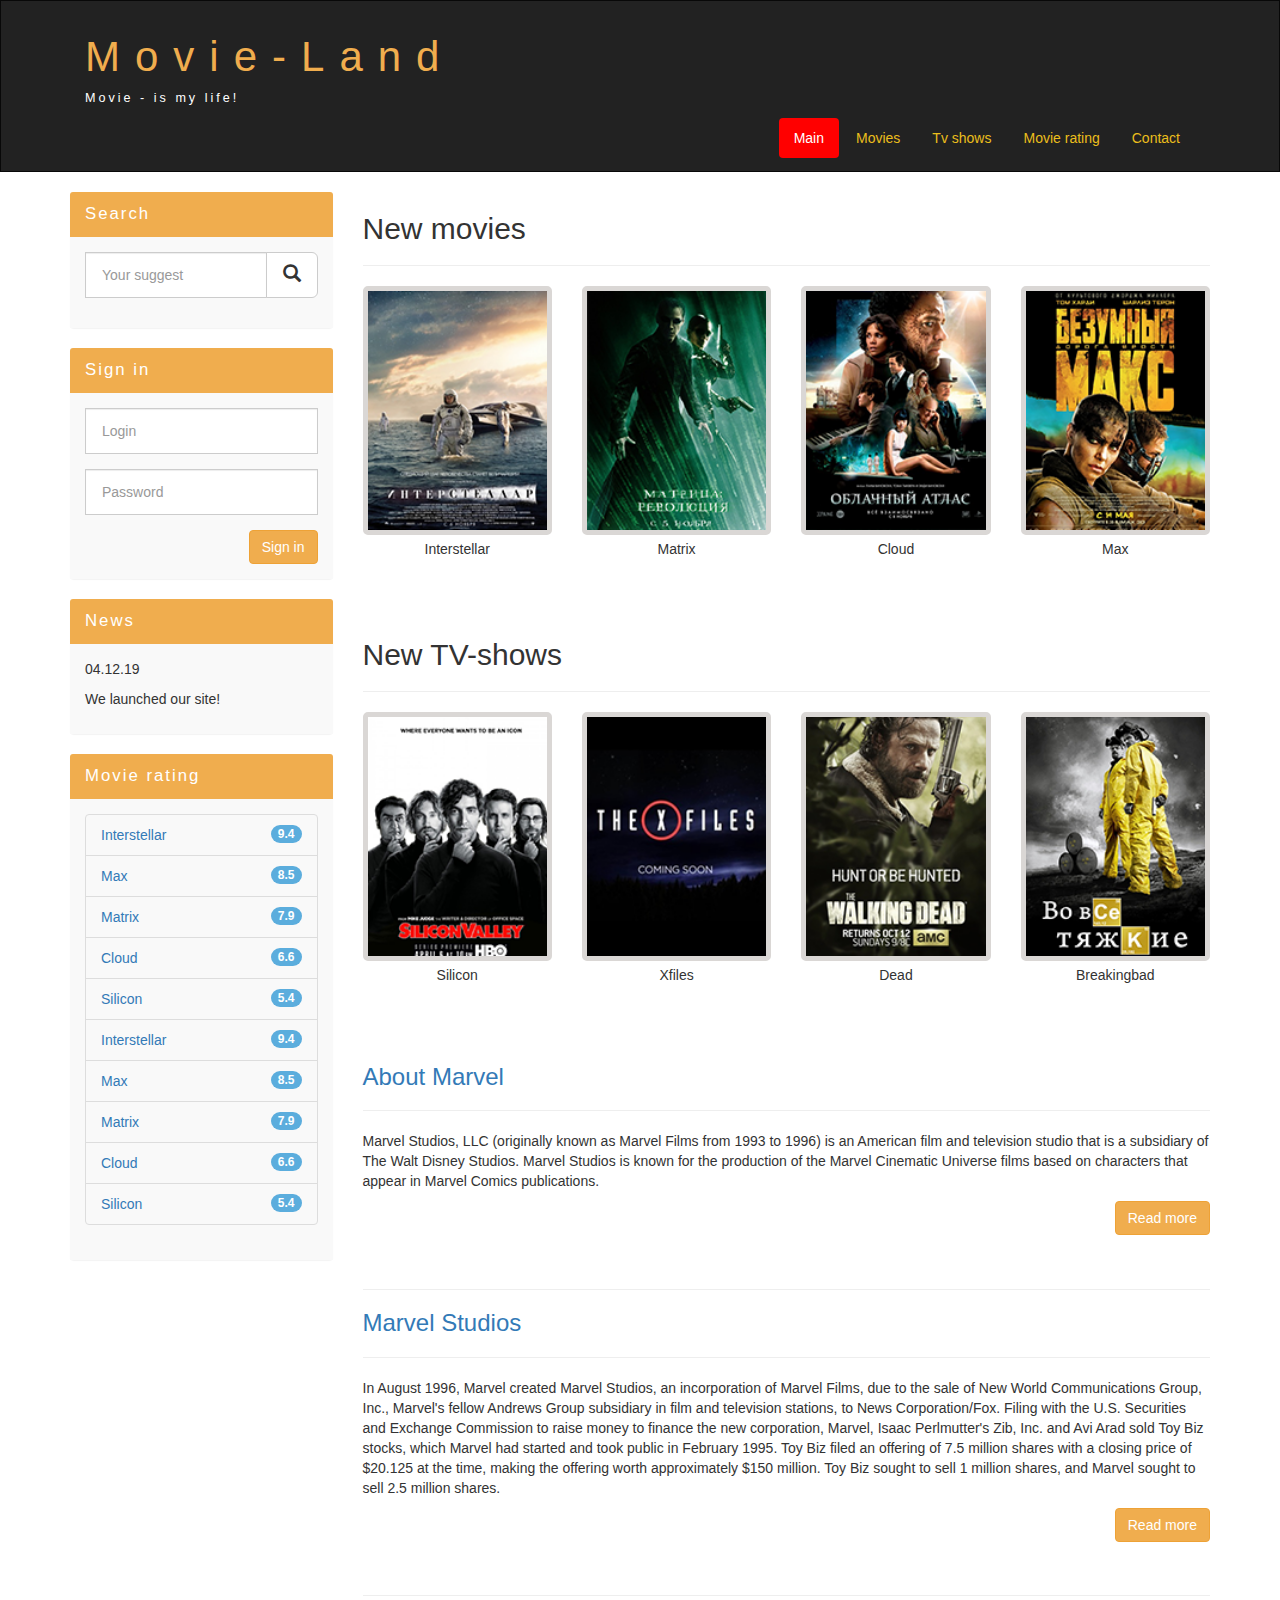
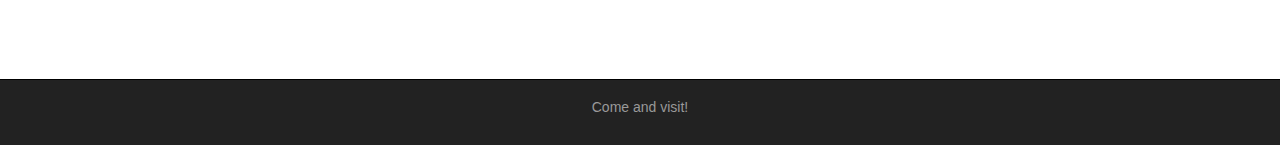
<file: index.html>
<!DOCTYPE html>
<html lang="en">
  <head>
    <meta charset="utf-8">
    <meta http-equiv="X-UA-Compatible" content="IE=edge">
    <meta name="viewport" content="width=device-width, initial-scale=1">
    <!-- The above 3 meta tags *must* come first in the head; any other head content must come *after* these tags -->
    <title>Movie-Land</title>

    <!-- Bootstrap -->
    <link href="assets/css/bootstrap.min.css" rel="stylesheet">
    <!--moni css-->
    <link rel="stylesheet" href="assets/css/monicss.css">

    <!-- HTML5 shim and Respond.js for IE8 support of HTML5 elements and media queries -->
    <!-- WARNING: Respond.js doesn't work if you view the page via file:// -->
    <!--[if lt IE 9]>
      <script src="https://oss.maxcdn.com/html5shiv/3.7.3/html5shiv.min.js"></script>
      <script src="https://oss.maxcdn.com/respond/1.4.2/respond.min.js"></script>
    <![endif]-->
  </head>
  <body>
    
  <div class="container-fluid">
    <div class="row">
      <nav role="navigation" class="navbar navbar-inverse">
        <div class="container">
          <div class="navbar-header header">
            <div class="container">
              
              <div class="row">
                
                <div class="col-lg-12">
                  <h1><a href="#">Movie-Land</a></h1>
                  <p>Movie - is my life!</p>
                </div>
              </div>
            </div>
            <button type="button"  data-target="#navbarCollapse" data-toggle="collapse" class="navbar-toggle">
              <span class="sr-only">Toogler navigation</span>
              <span class="icon-bar"></span>
              <span class="icon-bar"></span>
              <span class="icon-bar"></span>

            </button>
          </div>

          <div id="navbarCollapse" class="collapse navbar-collapse navbar-right">
            <ul class="nav nav-pills ">
              <li class="active"><a href="#">Main</a></li>
              <li><a href="films.html">Movies</a></li>
              <li><a href="#">Tv shows</a></li>
              <li><a href="rating.html">Movie rating</a></li>
              <li><a href="contact.html">Contact</a></li>
            </ul>
          </div>
            
        </div>

      </nav>

    </div>
  </div>
  <div class="wrapper">

    <div class="container">

      <div class="row">

        <div class="col-lg-9 col-lg-push-3">
           <form role="search" class="visible-xs">

            <div class="form-group">
              <div class="input-group">
                <input type="search" class="form-control input-lg" placeholder="Your suggest">
                <div class="input-group-btn">
                <button class="btn btn-default btn-lg" type="submit"><i class="glyphicon glyphicon-search"></i></button>
                </div>
              </div>
              
            </div>
          </form>

          <h2>New movies</h2>
          <hr>
          <div class="row">

            <div class="films_block col-lg-3 col-md-3 col-sm-3 col-xs-6">
              <img src="assets/img/inter.png" alt="Interstellar">
              <div class="film_label">Interstellar</div>
            </div>

            <div class="films_block col-lg-3 col-md-3 col-sm-3 col-xs-6">
              <img src="assets/img/matrix.png" alt="Matrix">
              <div class="film_label">Matrix</div>
            </div>

            <div class="films_block col-lg-3 col-md-3 col-sm-3 col-xs-6">
              <img src="assets/img/cloud.png" alt="Cloud">
              <div class="film_label">Cloud</div>
            </div>

            <div class="films_block col-lg-3 col-md-3 col-sm-3 col-xs-6">
              <img src="assets/img/max.png" alt="Max">
              <div class="film_label">Max</div>
            </div>
              

          </div>
          <div class="margin-8"></div>
          <h2>New TV-shows</h2>
          <hr>
          <div class="row">

            <div class="films_block col-lg-3 col-md-3 col-sm-3 col-xs-6">
              <img src="assets/img/silicon.png" alt="Silicon">
              <div class="film_label">Silicon</div>
            </div>

            <div class="films_block col-lg-3 col-md-3 col-sm-3 col-xs-6">
              <img src="assets/img/xfiles.png" alt="Xfiles">
              <div class="film_label">Xfiles</div>
            </div>

            <div class="films_block col-lg-3 col-md-3 col-sm-3 col-xs-6">
              <img src="assets/img/dead.png" alt="Dead">
              <div class="film_label">Dead</div>
            </div>

            <div class="films_block col-lg-3 col-md-3 col-sm-3 col-xs-6">
              <img src="assets/img/breakingbad.png" alt="Breakingbad">
              <div class="film_label">Breakingbad</div>
            </div>
              

          </div>
          <div class="margin-8"></div>
          <a href="#"><h3>About Marvel</h3></a>
          <hr>
           <p>Marvel Studios, LLC (originally known as Marvel Films from 1993 to 1996) is an American film and television studio that is a subsidiary of The Walt Disney Studios. Marvel Studios is known for the production of the Marvel Cinematic Universe films based on characters that appear in Marvel Comics publications.</p>
           <a href="#" class="btn btn-warning pull-right ">Read more</a><br>
           <div class="margin-8"></div>
           <hr>

           <a href="#"><h3>Marvel Studios</h3></a>
           <hr>
            <p>In August 1996, Marvel created Marvel Studios, an incorporation of Marvel Films, due to the sale of New World Communications Group, Inc., Marvel's fellow Andrews Group subsidiary in film and television stations, to News Corporation/Fox. Filing with the U.S. Securities and Exchange Commission to raise money to finance the new corporation, Marvel, Isaac Perlmutter's Zib, Inc. and Avi Arad sold Toy Biz stocks, which Marvel had started and took public in February 1995. Toy Biz filed an offering of 7.5 million shares with a closing price of $20.125 at the time, making the offering worth approximately $150 million. Toy Biz sought to sell 1 million shares, and Marvel sought to sell 2.5 million shares.</p>
            <a href="#" class="btn btn-warning pull-right">Read more</a><br>
            <div class="margin-8"></div>
            <hr>
        </div>

        <div class="col-lg-3 col-lg-pull-9">
          <div class="panel panel-info hidden-xs">
            <div class="panel-heading"><div class="sidebar-header">Search</div></div>
              <div class="panel-body">

                <form role="search">

                  <div class="form-group">
                    <div class="input-group">
                      <input type="search" class="form-control input-lg" placeholder="Your suggest">
                      <div class="input-group-btn">
                      <button class="btn btn-default btn-lg" type="submit"><i class="glyphicon glyphicon-search"></i></button>
                      </div>
                    </div>
                    
                  </div>
                </form>

            </div>
          </div>
          <div class="panel panel-info">
            <div class="panel-heading"><div class="sidebar-header">Sign in</div></div>
              <div class="panel-body">

                <form role="form">
                  <div class="form-group">
                    <input type="text" class="form-control input-lg" placeholder="Login">
                  </div>
                  <div class="form-group">
                    <input type="text" class="form-control input-lg" placeholder="Password">
                  </div>
                  <button type="submit" class="btn btn-warning pull-right">Sign in</button>
                </form>
                
              </div>
          </div>
          <div class="panel panel-info">
            <div class="panel-heading"><div class="sidebar-header">News</div></div>
              <div class="panel-body">

                 <p>04.12.19</p>
                    <p>We launched our site!</p>
                
              </div>
          </div>
          <div class="panel panel-info">
            <div class="panel-heading"><div class="sidebar-header">Movie rating</div></div>
              <div class="panel-body">
              <ul class="list-group">
                <li class="list-group-item list-group-item-warning">
                  <span class="badge">9.4</span>
                  <a href="show1.html">Interstellar</a>
                  
                </li>
                 <li class="list-group-item list-group-item-warning">
                  <span class="badge">8.5</span>
                  <a href="#">Max</a>
                  
                </li>
                 <li class="list-group-item list-group-item-warning">
                  <span class="badge">7.9</span>
                  <a href="#">Matrix</a>
                  
                </li>
                 <li class="list-group-item list-group-item-warning">
                  <span class="badge">6.6</span>
                  <a href="#">Cloud</a>
                  
                </li>
                 <li class="list-group-item list-group-item-warning">
                  <span class="badge">5.4</span>
                  <a href="#">Silicon</a>
                  
                </li>
                 <li class="list-group-item list-group-item-warning">
                  <span class="badge">9.4</span>
                  <a href="#">Interstellar</a>
                  
                </li>
                 <li class="list-group-item list-group-item-warning">
                  <span class="badge">8.5</span>
                  <a href="#">Max</a>
                  
                </li>
                 <li class="list-group-item list-group-item-warning">
                  <span class="badge">7.9</span>
                  <a href="#">Matrix</a>
                  
                </li>
                 <li class="list-group-item list-group-item-warning">
                  <span class="badge">6.6</span>
                  <a href="#">Cloud</a>
                  
                </li>
                 <li class="list-group-item list-group-item-warning">
                  <span class="badge">5.4</span>
                  <a href="#">Silicon</a>
                  
                </li>
              </ul>
                
              </div>
          </div>
        </div>
        
      </div>

    </div>
    <div class="clear">
      
    </div>

  </div>

  <footer>
      <div class="container">
        <p class="text-center"><a href="#">Come and visit!</a>
        </p>
      </div>

    </footer>

    <!-- jQuery (necessary for Bootstrap's JavaScript plugins) -->
    <script src="https://ajax.googleapis.com/ajax/libs/jquery/1.12.4/jquery.min.js"></script>
    <!-- Include all compiled plugins (below), or include individual files as needed -->
    <script src="assets/js/bootstrap.min.js"></script>
  </body>
</html>
</file>
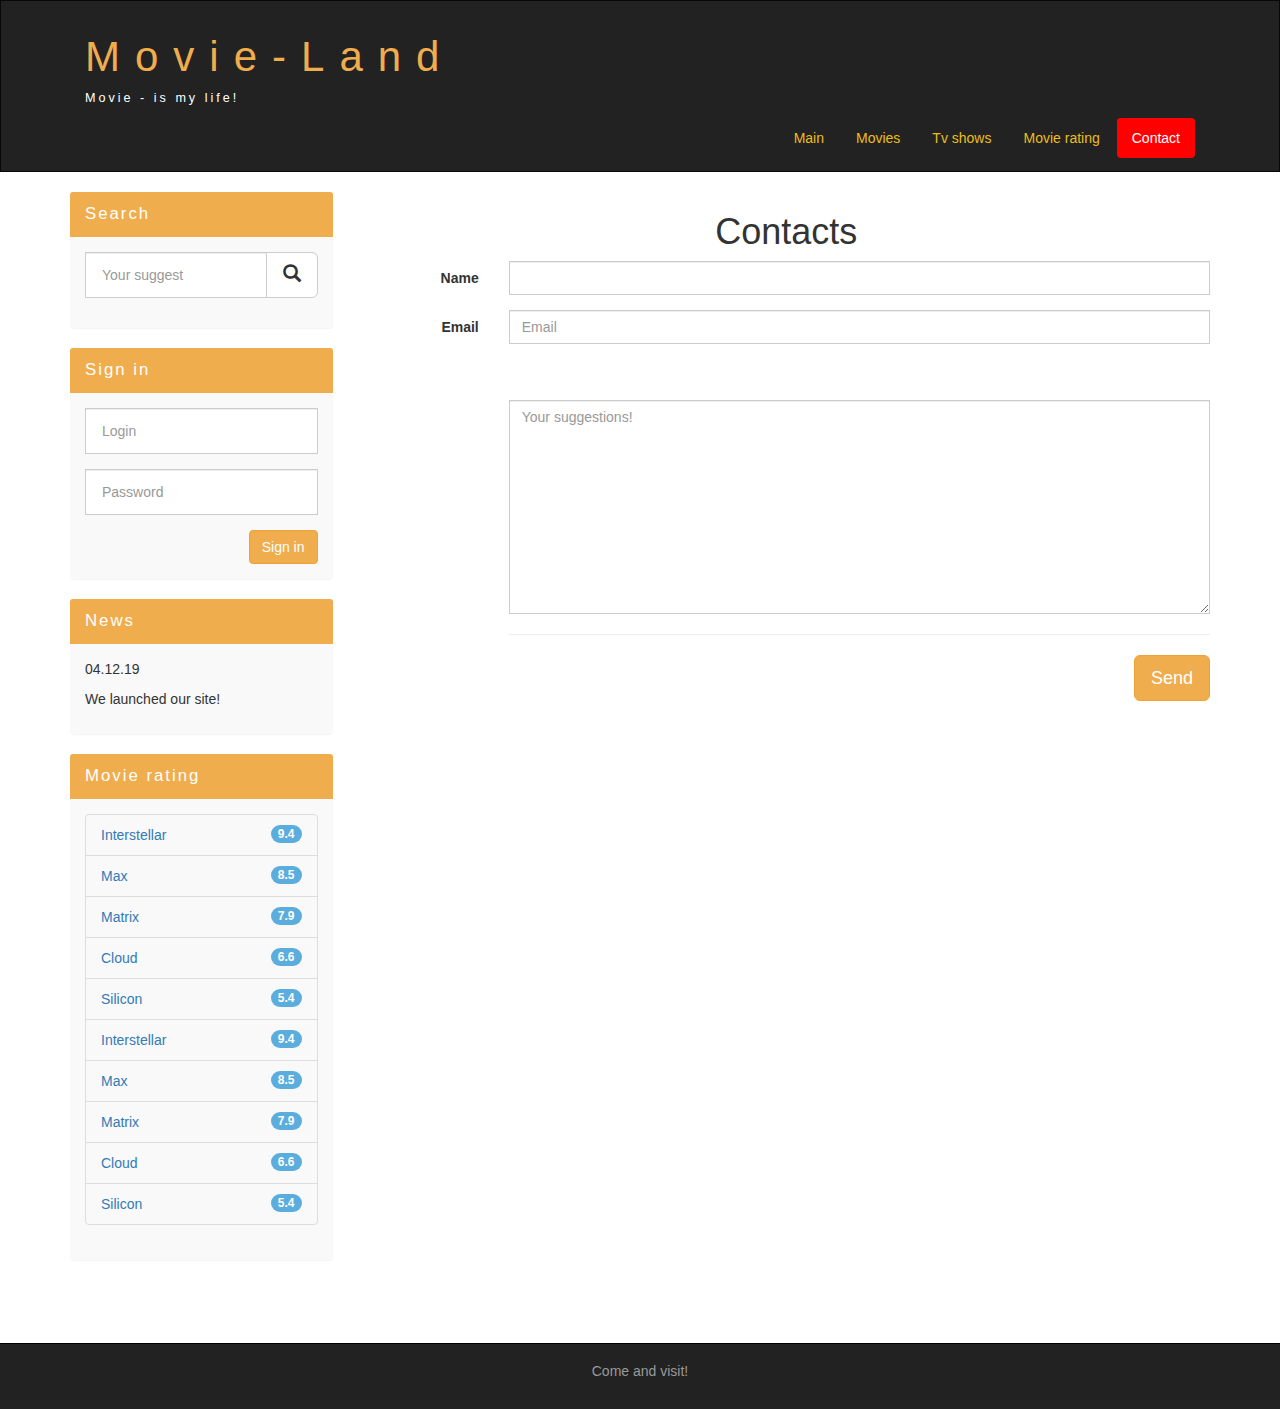
<file: contact.html>
<!DOCTYPE html>
<html lang="en">
  <head>
    <meta charset="utf-8">
    <meta http-equiv="X-UA-Compatible" content="IE=edge">
    <meta name="viewport" content="width=device-width, initial-scale=1">
    <!-- The above 3 meta tags *must* come first in the head; any other head content must come *after* these tags -->
    <title>Contacts</title>

    <!-- Bootstrap -->
    <link href="assets/css/bootstrap.min.css" rel="stylesheet">
    <!--moni css-->
    <link rel="stylesheet" href="assets/css/monicss.css">

    <!-- HTML5 shim and Respond.js for IE8 support of HTML5 elements and media queries -->
    <!-- WARNING: Respond.js doesn't work if you view the page via file:// -->
    <!--[if lt IE 9]>
      <script src="https://oss.maxcdn.com/html5shiv/3.7.3/html5shiv.min.js"></script>
      <script src="https://oss.maxcdn.com/respond/1.4.2/respond.min.js"></script>
    <![endif]-->
  </head>
  <body>
    
  <div class="container-fluid">
    <div class="row">
      <nav role="navigation" class="navbar navbar-inverse">
        <div class="container">
          <div class="navbar-header header">
            <div class="container">
              
              <div class="row">
                
                <div class="col-lg-12">
                  <h1><a href="index.html">Movie-Land</a></h1>
                  <p>Movie - is my life!</p>
                </div>
              </div>
            </div>
            <button type="button"  data-target="#navbarCollapse" data-toggle="collapse" class="navbar-toggle">
              <span class="sr-only">Toogler navigation</span>
              <span class="icon-bar"></span>
              <span class="icon-bar"></span>
              <span class="icon-bar"></span>

            </button>
          </div>

          <div id="navbarCollapse" class="collapse navbar-collapse navbar-right">
            <ul class="nav nav-pills ">
              <li><a href="index.html">Main</a></li>
              <li><a href="films.html">Movies</a></li>
              <li><a href="#">Tv shows</a></li>
              <li><a href="rating.html">Movie rating</a></li>
              <li class="active"><a href="#">Contact</a></li>
            </ul>
          </div>
            
        </div>

      </nav>

    </div>
  </div>
  <div class="wrapper">

    <div class="container">

      <div class="row">

        <div class="col-lg-9 col-lg-push-3">
          
          <form role="search" class="visible-xs">

            <div class="form-group">
              <div class="input-group">
                <input type="search" class="form-control input-lg" placeholder="Your suggest">
                <div class="input-group-btn">
                <button class="btn btn-default btn-lg" type="submit"><i class="glyphicon glyphicon-search"></i></button>
                </div>
              </div>
              
            </div>
          </form>
          <h1 class="text-center">Contacts</h1>
            <form class="form-horizontal">

               <div class="form-group">
                <label for="inputEmail3" class="col-sm-2 control-label">Name</label>
                <div class="col-sm-10">
                  <input type="text" id="inputEmail3" class="form-control col-sm-2">
                </div>
                
               </div>

             <div class="form-group">
              <label for="inputEmail3" class="col-sm-2 control-label">Email</label>
              <div class="col-sm-10">
              <input type="email" class="form-control" id="inputEmail3" placeholder="Email">
              <div class="margin-8"></div>
              <textarea placeholder="Your suggestions!" cols="30" rows="10" class="form-control"></textarea>
              <hr>
              <button class="btn btn-lg btn-warning pull-right">Send</button>
              </div>
             </div>
          </form>
          <div class="margin-8"></div>

               
               


        </div>

        <div class="col-lg-3 col-lg-pull-9">
          <div class="panel panel-info hidden-xs">
            <div class="panel-heading"><div class="sidebar-header">Search</div></div>
              <div class="panel-body">

                <form role="search">

                  <div class="form-group">
                    <div class="input-group">
                      <input type="search" class="form-control input-lg" placeholder="Your suggest">
                      <div class="input-group-btn">
                      <button class="btn btn-default btn-lg" type="submit"><i class="glyphicon glyphicon-search"></i></button>
                      </div>
                    </div>
                    
                  </div>
                </form>
                


            </div>


          </div>
          <div class="panel panel-info">
            <div class="panel-heading"><div class="sidebar-header">Sign in</div></div>
              <div class="panel-body">

                <form role="form">
                  <div class="form-group">
                    <input type="text" class="form-control input-lg" placeholder="Login">
                  </div>
                  <div class="form-group">
                    <input type="text" class="form-control input-lg" placeholder="Password">
                  </div>
                  <button type="submit" class="btn btn-warning pull-right">Sign in</button>
                </form>
                
              </div>
          </div>
          <div class="panel panel-info">
            <div class="panel-heading"><div class="sidebar-header">News</div></div>
              <div class="panel-body">

                 <p>04.12.19</p>
                    <p>We launched our site!</p>
                
              </div>
          </div>
          <div class="panel panel-info">
            <div class="panel-heading"><div class="sidebar-header">Movie rating</div></div>
              <div class="panel-body">
              <ul class="list-group">
                <li class="list-group-item list-group-item-warning">
                  <span class="badge">9.4</span>
                  <a href="show1.html">Interstellar</a>
                  
                </li>
                 <li class="list-group-item list-group-item-warning">
                  <span class="badge">8.5</span>
                  <a href="#">Max</a>
                  
                </li>
                 <li class="list-group-item list-group-item-warning">
                  <span class="badge">7.9</span>
                  <a href="#">Matrix</a>
                  
                </li>
                 <li class="list-group-item list-group-item-warning">
                  <span class="badge">6.6</span>
                  <a href="#">Cloud</a>
                  
                </li>
                 <li class="list-group-item list-group-item-warning">
                  <span class="badge">5.4</span>
                  <a href="#">Silicon</a>
                  
                </li>
                 <li class="list-group-item list-group-item-warning">
                  <span class="badge">9.4</span>
                  <a href="#">Interstellar</a>
                  
                </li>
                 <li class="list-group-item list-group-item-warning">
                  <span class="badge">8.5</span>
                  <a href="#">Max</a>
                  
                </li>
                 <li class="list-group-item list-group-item-warning">
                  <span class="badge">7.9</span>
                  <a href="#">Matrix</a>
                  
                </li>
                 <li class="list-group-item list-group-item-warning">
                  <span class="badge">6.6</span>
                  <a href="#">Cloud</a>
                  
                </li>
                 <li class="list-group-item list-group-item-warning">
                  <span class="badge">5.4</span>
                  <a href="#">Silicon</a>
                  
                </li>
              </ul>
                
              </div>
          </div>
        </div>
        
      </div>

    </div>
    <div class="clear">
      
    </div>

  </div>

  <footer>
      <div class="container">
        <p class="text-center"><a href="#">Come and visit!</a>
        </p>
      </div>

    </footer>

    <!-- jQuery (necessary for Bootstrap's JavaScript plugins) -->
    <script src="https://ajax.googleapis.com/ajax/libs/jquery/1.12.4/jquery.min.js"></script>
    <!-- Include all compiled plugins (below), or include individual files as needed -->
    <script src="assets/js/bootstrap.min.js"></script>
  </body>
</html>
</file>
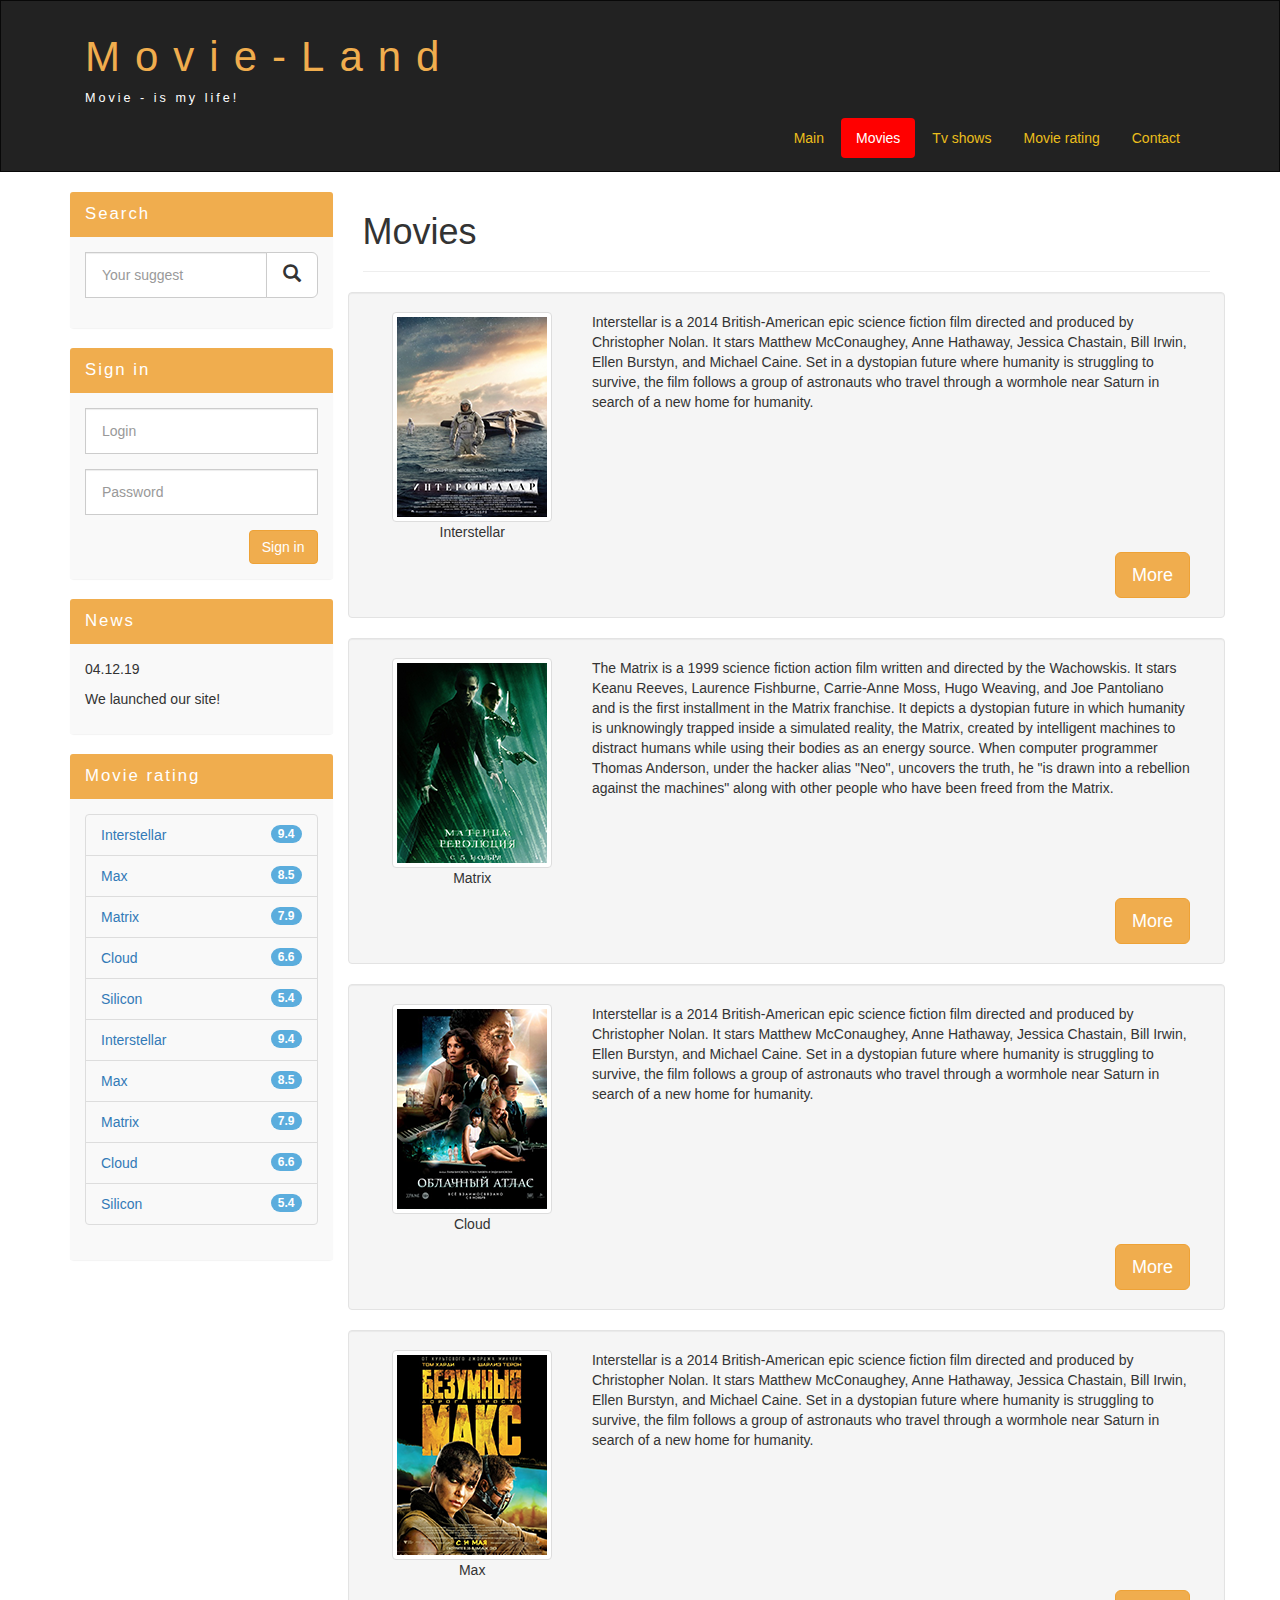
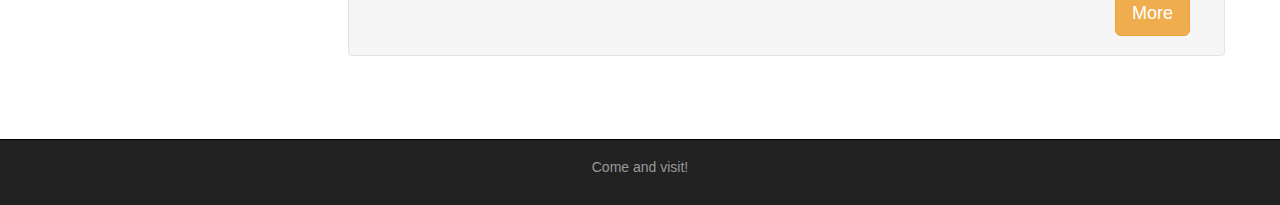
<file: films.html>
<!DOCTYPE html>
<html lang="en">
  <head>
    <meta charset="utf-8">
    <meta http-equiv="X-UA-Compatible" content="IE=edge">
    <meta name="viewport" content="width=device-width, initial-scale=1">
    <!-- The above 3 meta tags *must* come first in the head; any other head content must come *after* these tags -->
    <title>Movies</title>

    <!-- Bootstrap -->
    <link href="assets/css/bootstrap.min.css" rel="stylesheet">
    <!--moni css-->
    <link rel="stylesheet" href="assets/css/monicss.css">

    <!-- HTML5 shim and Respond.js for IE8 support of HTML5 elements and media queries -->
    <!-- WARNING: Respond.js doesn't work if you view the page via file:// -->
    <!--[if lt IE 9]>
      <script src="https://oss.maxcdn.com/html5shiv/3.7.3/html5shiv.min.js"></script>
      <script src="https://oss.maxcdn.com/respond/1.4.2/respond.min.js"></script>
    <![endif]-->
  </head>
  <body>
    
  <div class="container-fluid">
    <div class="row">
      <nav role="navigation" class="navbar navbar-inverse">
        <div class="container">
          <div class="navbar-header header">
            <div class="container">
              
              <div class="row">
                
                <div class="col-lg-12">
                  <h1><a href="index.html">Movie-Land</a></h1>
                  <p>Movie - is my life!</p>
                </div>
              </div>
            </div>
            <button type="button"  data-target="#navbarCollapse" data-toggle="collapse" class="navbar-toggle">
              <span class="sr-only">Toogler navigation</span>
              <span class="icon-bar"></span>
              <span class="icon-bar"></span>
              <span class="icon-bar"></span>

            </button>
          </div>

          <div id="navbarCollapse" class="collapse navbar-collapse navbar-right">
            <ul class="nav nav-pills ">
              <li><a href="index.html">Main</a></li>
              <li class="active"><a href="#">Movies</a></li>
              <li><a href="#">Tv shows</a></li>
              <li><a href="rating.html">Movie rating</a></li>
              <li><a href="contact.html">Contact</a></li>
            </ul>
          </div>
            
        </div>

      </nav>

    </div>
  </div>
  <div class="wrapper">

    <div class="container">

      <div class="row">

        <div class="col-lg-9 col-lg-push-3">

          <form role="search" class="visible-xs">

            <div class="form-group">
              <div class="input-group">
                <input type="search" class="form-control input-lg" placeholder="Your suggest">
                <div class="input-group-btn">
                <button class="btn btn-default btn-lg" type="submit"><i class="glyphicon glyphicon-search"></i></button>
                </div>
              </div>
              
            </div>
          </form>
          <h1>Movies</h1>
          <hr>
          <div class="row">
            <div class="well clearfix">
              <div class="col-lg-3 col-md-2 text-center"><a href="show1.html">
                <img class="img-thumbnail"src="assets/img/inter.png" alt="Interstellar">
              </a>
                
                <p>Interstellar</p>
              </div>
              <div class="col-lg-9 col-md-10">
                <p>Interstellar is a 2014 British-American epic science fiction film directed and produced by Christopher Nolan. It stars Matthew McConaughey, Anne Hathaway, Jessica Chastain, Bill Irwin, Ellen Burstyn, and Michael Caine. Set in a dystopian future where humanity is struggling to survive, the film follows a group of astronauts who travel through a wormhole near Saturn in search of a new home for humanity.</p>
              </div>
              <div class="col-lg-12 ">
                <a href="show1.html" class="btn btn-lg btn-warning pull-right">More</a>
              </div>
            </div>
          </div>

          <div class="row">
            <div class="well clearfix">
              <div class="col-lg-3 col-md-2 text-center">
                <img class="img-thumbnail"src="assets/img/matrix.png" alt="Matrix">
                <p>Matrix</p>
              </div>
              <div class="col-lg-9 col-md-10">
                <p>The Matrix is a 1999 science fiction action film written and directed by the Wachowskis. It stars Keanu Reeves, Laurence Fishburne, Carrie-Anne Moss, Hugo Weaving, and Joe Pantoliano and is the first installment in the Matrix franchise. It depicts a dystopian future in which humanity is unknowingly trapped inside a simulated reality, the Matrix, created by intelligent machines to distract humans while using their bodies as an energy source. When computer programmer Thomas Anderson, under the hacker alias "Neo", uncovers the truth, he "is drawn into a rebellion against the machines" along with other people who have been freed from the Matrix.</p>
              </div>
              <div class="col-lg-12 ">
                <a href="#" class="btn btn-lg btn-warning pull-right">More</a>
              </div>
            </div>
          </div>

          <div class="row">
            <div class="well clearfix">
              <div class="col-lg-3 col-md-2 text-center">
                <img class="img-thumbnail"src="assets/img/cloud.png" alt="Cloud">
                <p>Cloud</p>
              </div>
              <div class="col-lg-9 col-md-10">
                <p>Interstellar is a 2014 British-American epic science fiction film directed and produced by Christopher Nolan. It stars Matthew McConaughey, Anne Hathaway, Jessica Chastain, Bill Irwin, Ellen Burstyn, and Michael Caine. Set in a dystopian future where humanity is struggling to survive, the film follows a group of astronauts who travel through a wormhole near Saturn in search of a new home for humanity.</p>
              </div>
              <div class="col-lg-12 ">
                <a href="#" class="btn btn-lg btn-warning pull-right">More</a>
              </div>
            </div>
          </div>

          <div class="row">
            <div class="well clearfix">
              <div class="col-lg-3 col-md-2 text-center">
                <img class="img-thumbnail " src="assets/img/max.png" alt=">Max">
                <p>Max</p>
              </div>
              <div class="col-lg-9 col-md-10">
                <p>Interstellar is a 2014 British-American epic science fiction film directed and produced by Christopher Nolan. It stars Matthew McConaughey, Anne Hathaway, Jessica Chastain, Bill Irwin, Ellen Burstyn, and Michael Caine. Set in a dystopian future where humanity is struggling to survive, the film follows a group of astronauts who travel through a wormhole near Saturn in search of a new home for humanity.</p>
              </div>
              <div class="col-lg-12 ">
                <a href="#" class="btn btn-lg btn-warning pull-right">More</a>
              </div>
            </div>
          </div>








        </div>

        <div class="col-lg-3 col-lg-pull-9">
          <div class="panel panel-info hidden-xs">
            <div class="panel-heading"><div class="sidebar-header">Search</div></div>
              <div class="panel-body">

                <form role="search">

                  <div class="form-group">
                    <div class="input-group">
                      <input type="search" class="form-control input-lg" placeholder="Your suggest">
                      <div class="input-group-btn">
                      <button class="btn btn-default btn-lg" type="submit"><i class="glyphicon glyphicon-search"></i></button>
                      </div>
                    </div>
                    
                  </div>
                </form>
                


            </div>


          </div>
          <div class="panel panel-info">
            <div class="panel-heading"><div class="sidebar-header">Sign in</div></div>
              <div class="panel-body">

                <form role="form">
                  <div class="form-group">
                    <input type="text" class="form-control input-lg" placeholder="Login">
                  </div>
                  <div class="form-group">
                    <input type="text" class="form-control input-lg" placeholder="Password">
                  </div>
                  <button type="submit" class="btn btn-warning pull-right">Sign in</button>
                </form>
                
              </div>
          </div>
          <div class="panel panel-info">
            <div class="panel-heading"><div class="sidebar-header">News</div></div>
              <div class="panel-body">

                 <p>04.12.19</p>
                    <p>We launched our site!</p>
                
              </div>
          </div>
          <div class="panel panel-info">
            <div class="panel-heading"><div class="sidebar-header">Movie rating</div></div>
              <div class="panel-body">
              <ul class="list-group">
                <li class="list-group-item list-group-item-warning">
                  <span class="badge">9.4</span>
                  <a href="#">Interstellar</a>
                  
                </li>
                 <li class="list-group-item list-group-item-warning">
                  <span class="badge">8.5</span>
                  <a href="#">Max</a>
                  
                </li>
                 <li class="list-group-item list-group-item-warning">
                  <span class="badge">7.9</span>
                  <a href="#">Matrix</a>
                  
                </li>
                 <li class="list-group-item list-group-item-warning">
                  <span class="badge">6.6</span>
                  <a href="#">Cloud</a>
                  
                </li>
                 <li class="list-group-item list-group-item-warning">
                  <span class="badge">5.4</span>
                  <a href="#">Silicon</a>
                  
                </li>
                 <li class="list-group-item list-group-item-warning">
                  <span class="badge">9.4</span>
                  <a href="#">Interstellar</a>
                  
                </li>
                 <li class="list-group-item list-group-item-warning">
                  <span class="badge">8.5</span>
                  <a href="#">Max</a>
                  
                </li>
                 <li class="list-group-item list-group-item-warning">
                  <span class="badge">7.9</span>
                  <a href="#">Matrix</a>
                  
                </li>
                 <li class="list-group-item list-group-item-warning">
                  <span class="badge">6.6</span>
                  <a href="#">Cloud</a>
                  
                </li>
                 <li class="list-group-item list-group-item-warning">
                  <span class="badge">5.4</span>
                  <a href="#">Silicon</a>
                  
                </li>
              </ul>
                
              </div>
          </div>
        </div>
        
      </div>

    </div>
    <div class="clear">
      
    </div>

  </div>

  <footer>
      <div class="container">
        <p class="text-center"><a href="#">Come and visit!</a>
        </p>
      </div>

    </footer>

    <!-- jQuery (necessary for Bootstrap's JavaScript plugins) -->
    <script src="https://ajax.googleapis.com/ajax/libs/jquery/1.12.4/jquery.min.js"></script>
    <!-- Include all compiled plugins (below), or include individual files as needed -->
    <script src="assets/js/bootstrap.min.js"></script>
  </body>
</html>
</file>
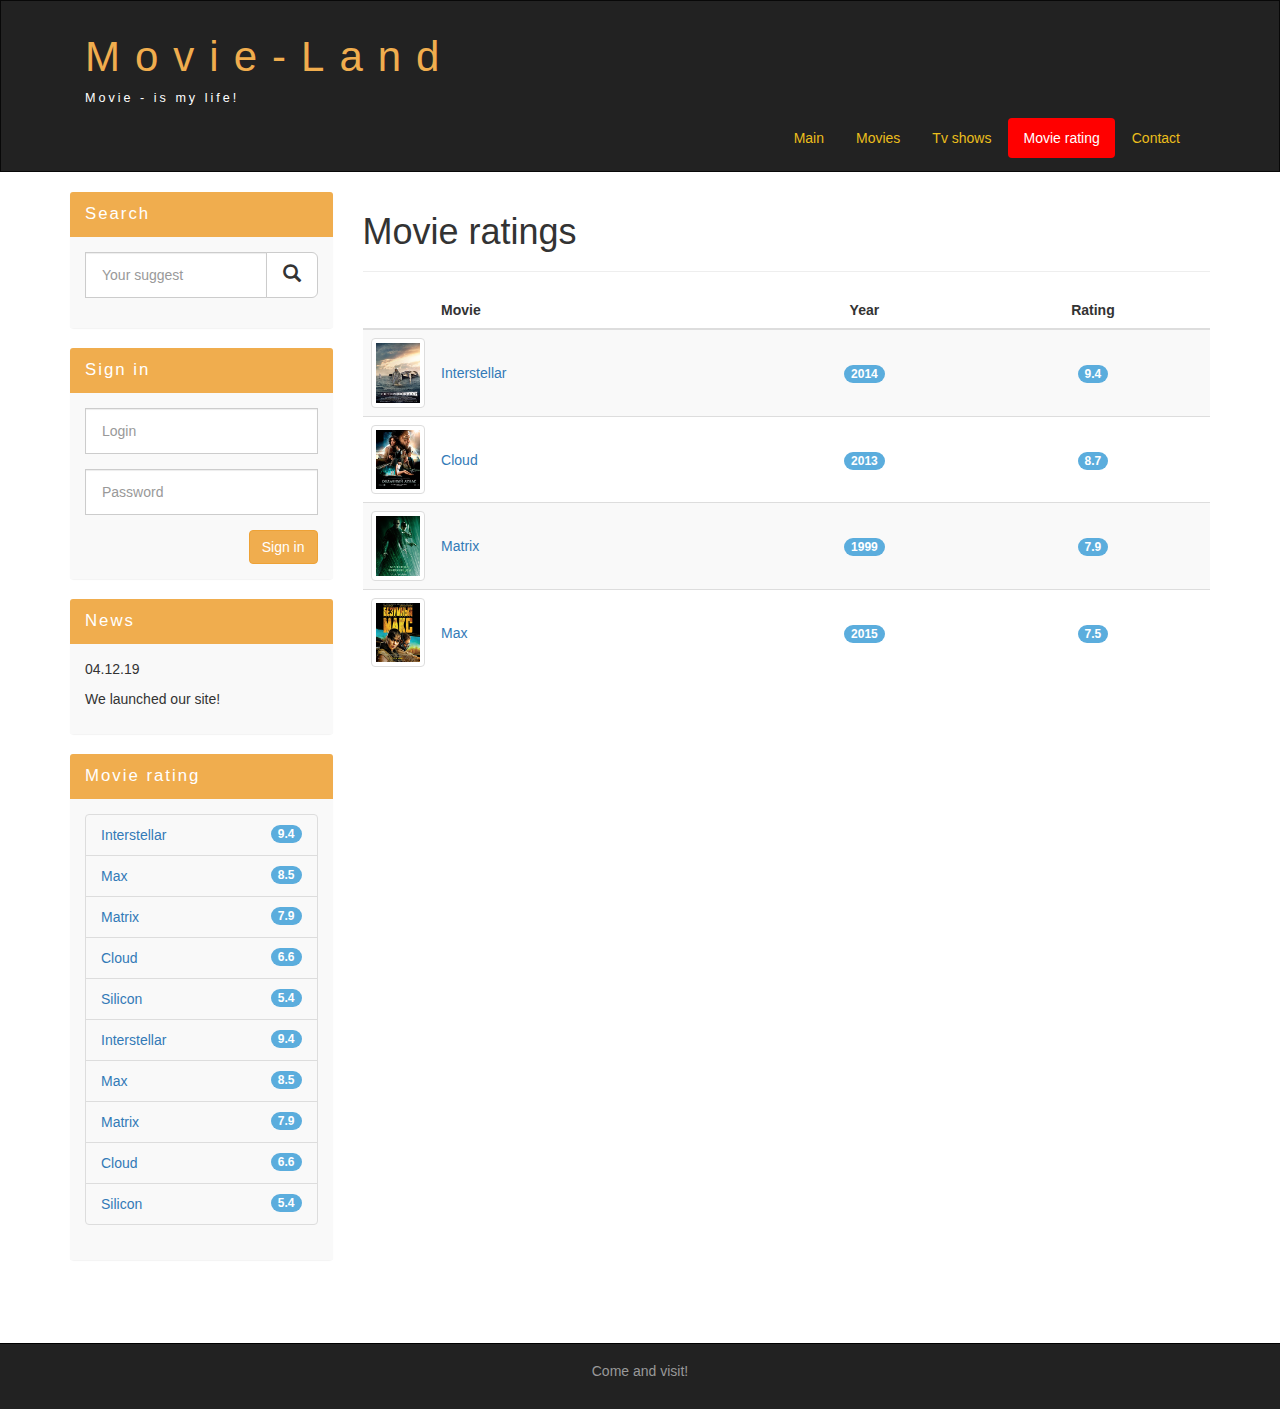
<file: rating.html>
<!DOCTYPE html>
<html lang="en">
  <head>
    <meta charset="utf-8">
    <meta http-equiv="X-UA-Compatible" content="IE=edge">
    <meta name="viewport" content="width=device-width, initial-scale=1">
    <!-- The above 3 meta tags *must* come first in the head; any other head content must come *after* these tags -->
    <title>Movie rating</title>

    <!-- Bootstrap -->
    <link href="assets/css/bootstrap.min.css" rel="stylesheet">
    <!--moni css-->
    <link rel="stylesheet" href="assets/css/monicss.css">

    <!-- HTML5 shim and Respond.js for IE8 support of HTML5 elements and media queries -->
    <!-- WARNING: Respond.js doesn't work if you view the page via file:// -->
    <!--[if lt IE 9]>
      <script src="https://oss.maxcdn.com/html5shiv/3.7.3/html5shiv.min.js"></script>
      <script src="https://oss.maxcdn.com/respond/1.4.2/respond.min.js"></script>
    <![endif]-->
  </head>
  <body>
    
  <div class="container-fluid">
    <div class="row">
      <nav role="navigation" class="navbar navbar-inverse">
        <div class="container">
          <div class="navbar-header header">
            <div class="container">
              
              <div class="row">
                
                <div class="col-lg-12">
                  <h1><a href="index.html">Movie-Land</a></h1>
                  <p>Movie - is my life!</p>
                </div>
              </div>
            </div>
            <button type="button"  data-target="#navbarCollapse" data-toggle="collapse" class="navbar-toggle">
              <span class="sr-only">Toogler navigation</span>
              <span class="icon-bar"></span>
              <span class="icon-bar"></span>
              <span class="icon-bar"></span>

            </button>
          </div>

          <div id="navbarCollapse" class="collapse navbar-collapse navbar-right">
            <ul class="nav nav-pills ">
              <li><a href="index.html">Main</a></li>
              <li><a href="films.html">Movies</a></li>
              <li><a href="#">Tv shows</a></li>
              <li class="active"><a href="#">Movie rating</a></li>
              <li><a href="contact.html">Contact</a></li>
            </ul>
          </div>
            
        </div>

      </nav>

    </div>
  </div>
  <div class="wrapper">

    <div class="container">

      <div class="row">

        <div class="col-lg-9 col-lg-push-3">
          <form role="search" class="visible-xs">

            <div class="form-group">
              <div class="input-group">
                <input type="search" class="form-control input-lg" placeholder="Your suggest">
                <div class="input-group-btn">
                <button class="btn btn-default btn-lg" type="submit"><i class="glyphicon glyphicon-search"></i></button>
                </div>
              </div>
              
            </div>
          </form>
          <h1>Movie ratings</h1>
          <hr>

          <table class="table table-striped">
            <thead>
              <tr>
                <th></th>
                <th>Movie</th>
                <th class="text-center">Year</th>
                <th class="text-center">Rating</th>
              </tr>
            </thead>
            <tbody>
              <tr>
                <td class="col-lg-1 col-md-1 col-xs-2">
                <img class="img-responsive img-thumbnail" src="assets/img/inter.png" alt="Interstellar">
                </td>
                <td class="vert-align"><a href="show1.html">Interstellar</a></td>
                <td class="text-center vert-align "><span class="badge">2014</span></td>
                <td class="text-center vert-align"><span class="badge">9.4</span></td>
              </tr>

              <tr>
                <td class="col-lg-1 col-md-1 col-xs-2">
                <img class="img-responsive img-thumbnail" src="assets/img/cloud.png" alt="Cloud">
                </td>
                <td class="vert-align"><a href="#">Cloud</a></td>
                <td class="text-center vert-align "><span class="badge">2013</span></td>
                <td class="text-center vert-align"><span class="badge">8.7</span></td>
              </tr>

              <tr>
                <td class="col-lg-1 col-md-1 col-xs-2">
                <img class="img-responsive img-thumbnail" src="assets/img/matrix.png" alt="Interstellar">
                </td>
                <td class="vert-align"><a href="#">Matrix</a></td>
                <td class="text-center vert-align "><span class="badge">1999</span></td>
                <td class="text-center vert-align"><span class="badge">7.9</span></td>
              </tr>

              <tr>
                <td class="col-lg-1 col-md-1 col-xs-2">
                <img class="img-responsive img-thumbnail" src="assets/img/max.png" alt="Interstellar">
                </td>
                <td class="vert-align"><a href="#">Max</a></td>
                <td class="text-center vert-align "><span class="badge">2015</span></td>
                <td class="text-center vert-align"><span class="badge">7.5</span></td>
              </tr>
            </tbody>
          </table>



        </div>

        <div class="col-lg-3 col-lg-pull-9">
          <div class="panel panel-info hidden-xs">
            <div class="panel-heading"><div class="sidebar-header">Search</div></div>
              <div class="panel-body">

                <form role="search">

                  <div class="form-group">
                    <div class="input-group">
                      <input type="search" class="form-control input-lg" placeholder="Your suggest">
                      <div class="input-group-btn">
                      <button class="btn btn-default btn-lg" type="submit"><i class="glyphicon glyphicon-search"></i></button>
                      </div>
                    </div>
                    
                  </div>
                </form>
                


            </div>


          </div>
          <div class="panel panel-info">
            <div class="panel-heading"><div class="sidebar-header">Sign in</div></div>
              <div class="panel-body">

                <form role="form">
                  <div class="form-group">
                    <input type="text" class="form-control input-lg" placeholder="Login">
                  </div>
                  <div class="form-group">
                    <input type="text" class="form-control input-lg" placeholder="Password">
                  </div>
                  <button type="submit" class="btn btn-warning pull-right">Sign in</button>
                </form>
                
              </div>
          </div>
          <div class="panel panel-info">
            <div class="panel-heading"><div class="sidebar-header">News</div></div>
              <div class="panel-body">

                 <p>04.12.19</p>
                    <p>We launched our site!</p>
                
              </div>
          </div>
          <div class="panel panel-info">
            <div class="panel-heading"><div class="sidebar-header">Movie rating</div></div>
              <div class="panel-body">
              <ul class="list-group">
                <li class="list-group-item list-group-item-warning">
                  <span class="badge">9.4</span>
                  <a href="#">Interstellar</a>
                  
                </li>
                 <li class="list-group-item list-group-item-warning">
                  <span class="badge">8.5</span>
                  <a href="#">Max</a>
                  
                </li>
                 <li class="list-group-item list-group-item-warning">
                  <span class="badge">7.9</span>
                  <a href="#">Matrix</a>
                  
                </li>
                 <li class="list-group-item list-group-item-warning">
                  <span class="badge">6.6</span>
                  <a href="#">Cloud</a>
                  
                </li>
                 <li class="list-group-item list-group-item-warning">
                  <span class="badge">5.4</span>
                  <a href="#">Silicon</a>
                  
                </li>
                 <li class="list-group-item list-group-item-warning">
                  <span class="badge">9.4</span>
                  <a href="#">Interstellar</a>
                  
                </li>
                 <li class="list-group-item list-group-item-warning">
                  <span class="badge">8.5</span>
                  <a href="#">Max</a>
                  
                </li>
                 <li class="list-group-item list-group-item-warning">
                  <span class="badge">7.9</span>
                  <a href="#">Matrix</a>
                  
                </li>
                 <li class="list-group-item list-group-item-warning">
                  <span class="badge">6.6</span>
                  <a href="#">Cloud</a>
                  
                </li>
                 <li class="list-group-item list-group-item-warning">
                  <span class="badge">5.4</span>
                  <a href="#">Silicon</a>
                  
                </li>
              </ul>
                
              </div>
          </div>
        </div>
        
      </div>

    </div>
    <div class="clear">
      
    </div>

  </div>

  <footer>
      <div class="container">
        <p class="text-center"><a href="#">Come and visit!</a>
        </p>
      </div>

    </footer>

    <!-- jQuery (necessary for Bootstrap's JavaScript plugins) -->
    <script src="https://ajax.googleapis.com/ajax/libs/jquery/1.12.4/jquery.min.js"></script>
    <!-- Include all compiled plugins (below), or include individual files as needed -->
    <script src="assets/js/bootstrap.min.js"></script>
  </body>
</html>
</file>
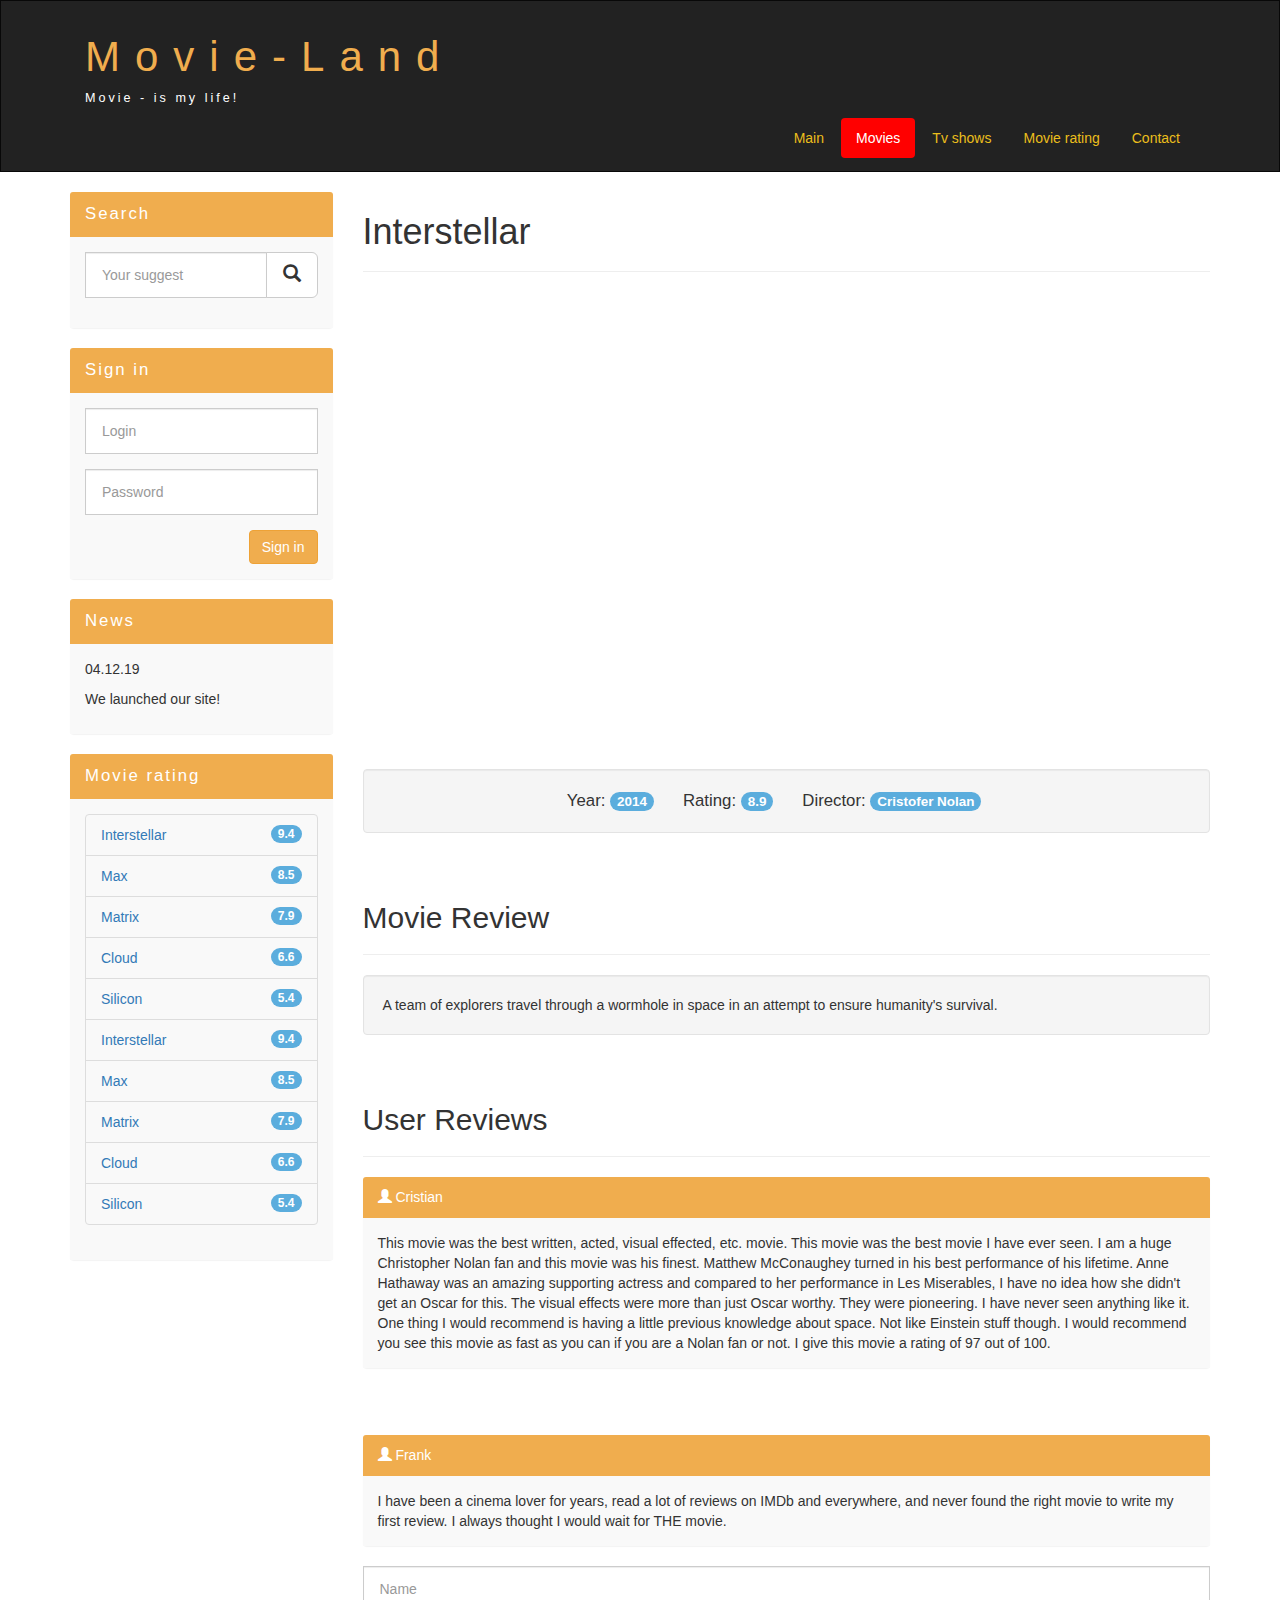
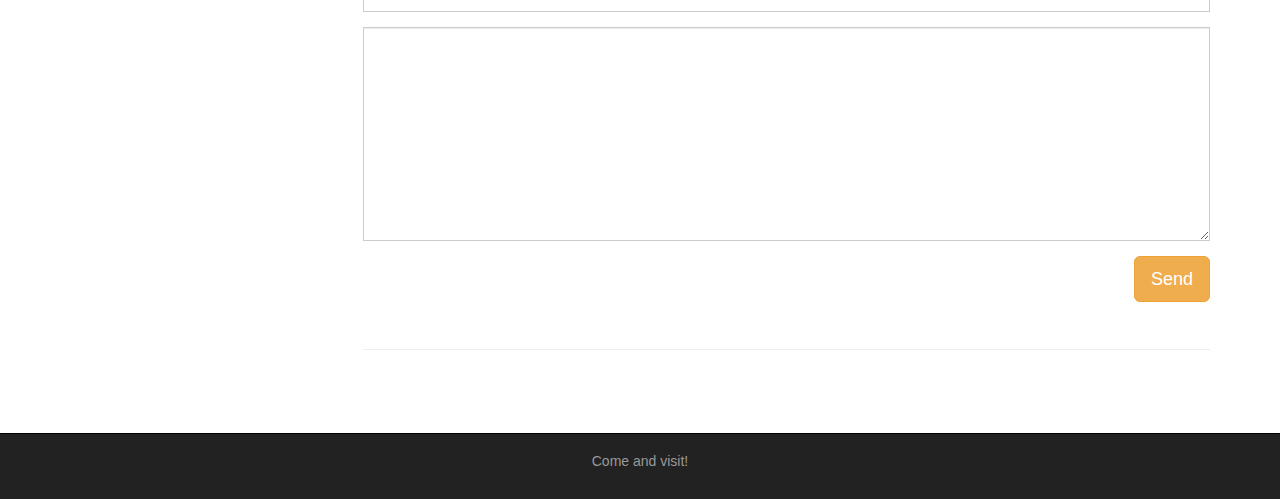
<file: show1.html>
<!DOCTYPE html>
<html lang="en">
  <head>
    <meta charset="utf-8">
    <meta http-equiv="X-UA-Compatible" content="IE=edge">
    <meta name="viewport" content="width=device-width, initial-scale=1">
    <!-- The above 3 meta tags *must* come first in the head; any other head content must come *after* these tags -->
    <title>Interstellar</title>

    <!-- Bootstrap -->
    <link href="assets/css/bootstrap.min.css" rel="stylesheet">
    <!--moni css-->
    <link rel="stylesheet" href="assets/css/monicss.css">

    <!-- HTML5 shim and Respond.js for IE8 support of HTML5 elements and media queries -->
    <!-- WARNING: Respond.js doesn't work if you view the page via file:// -->
    <!--[if lt IE 9]>
      <script src="https://oss.maxcdn.com/html5shiv/3.7.3/html5shiv.min.js"></script>
      <script src="https://oss.maxcdn.com/respond/1.4.2/respond.min.js"></script>
    <![endif]-->
  </head>
  <body>
    
  <div class="container-fluid">
    <div class="row">
      <nav role="navigation" class="navbar navbar-inverse">
        <div class="container">
          <div class="navbar-header header">
            <div class="container">
              
              <div class="row">
                
                <div class="col-lg-12">
                  <h1><a href="index.html">Movie-Land</a></h1>
                  <p>Movie - is my life!</p>
                </div>
              </div>
            </div>
            <button type="button"  data-target="#navbarCollapse" data-toggle="collapse" class="navbar-toggle">
              <span class="sr-only">Toogler navigation</span>
              <span class="icon-bar"></span>
              <span class="icon-bar"></span>
              <span class="icon-bar"></span>

            </button>
          </div>

          <div id="navbarCollapse" class="collapse navbar-collapse navbar-right">
            <ul class="nav nav-pills ">
              <li><a href="index.html">Main</a></li>
              <li class="active"><a href="#">Movies</a></li>
              <li><a href="#">Tv shows</a></li>
              <li><a href="rating.html">Movie rating</a></li>
              <li><a href="contact.html">Contact</a></li>
            </ul>
          </div>
            
        </div>

      </nav>

    </div>
  </div>
  <div class="wrapper">

    <div class="container">

      <div class="row">

        <div class="col-lg-9 col-lg-push-3">
          <h1>Interstellar</h1>
                <hr>
                <div class="embed-responsive embed-responsive-16by9">
                  <iframe  src="https://www.youtube.com/embed/zSWdZVtXT7E" frameborder="0" allow="accelerometer; autoplay; encrypted-media; gyroscope; picture-in-picture" allowfullscreen class="embed-responsive-item"></iframe>
                </div>
                <div class="well info-block text-center">
                  Year: <span class="badge">2014</span>
                  Rating: <span class="badge">8.9</span>
                  Director: <span class="badge">Cristofer Nolan</span>

                </div>
           
            <div class="margin-8"></div>
            <h2>Movie Review</h2>
            <hr>
            <div class="well">
              A team of explorers travel through a wormhole in space in an attempt to ensure humanity's survival. 
            </div>
            <div class="margin-8"></div>
              <h2>User Reviews</h2>
              <hr>
              <div class="panel panel-info">
                <div class="panel-heading"><i class="glyphicon glyphicon-user"></i><span> Cristian</span></div>
                <div class="panel-body">
                  This movie was the best written, acted, visual effected, etc. movie. This movie was the best movie I have ever seen. I am a huge Christopher Nolan fan and this movie was his finest. Matthew McConaughey turned in his best performance of his lifetime. Anne Hathaway was an amazing supporting actress and compared to her performance in Les Miserables, I have no idea how she didn't get an Oscar for this. The visual effects were more than just Oscar worthy. They were pioneering. I have never seen anything like it. One thing I would recommend is having a little previous knowledge about space. Not like Einstein stuff though. I would recommend you see this movie as fast as you can if you are a Nolan fan or not. I give this movie a rating of 97 out of 100.
                </div>
              </div>
              <div class="margin-8"></div>
              <div class="panel panel-info">
                <div class="panel-heading"><i class="glyphicon glyphicon-user"></i><span> Frank</span></div>
                <div class="panel-body">
                  I have been a cinema lover for years, read a lot of reviews on IMDb and everywhere, and never found the right movie to write my first review. I always thought I would wait for THE movie.
                </div>
              </div>
                <form >
                  <div class="form-group">
                    <input type="text" placeholder="Name" class="form-control input-lg">
                  </div>
                  <div class="form-group">
                    <textarea cols="30" rows="10" class="form-control"></textarea>
                  </div>
                  <button class="btn btn-lg btn-warning pull-right">Send</button>

                </form>

                <div class="margin-8"></div>
                <br>
                <hr>


        </div>

        <div class="col-lg-3 col-lg-pull-9">
          <div class="panel panel-info hidden-xs">
            <div class="panel-heading"><div class="sidebar-header">Search</div></div>
              <div class="panel-body">

                <form role="search">

                  <div class="form-group">
                    <div class="input-group">
                      <input type="search" class="form-control input-lg" placeholder="Your suggest">
                      <div class="input-group-btn">
                      <button class="btn btn-default btn-lg" type="submit"><i class="glyphicon glyphicon-search"></i></button>
                      </div>
                    </div>
                    
                  </div>
                </form>
                


            </div>


          </div>
          <div class="panel panel-info">
            <div class="panel-heading"><div class="sidebar-header">Sign in</div></div>
              <div class="panel-body">

                <form role="form">
                  <div class="form-group">
                    <input type="text" class="form-control input-lg" placeholder="Login">
                  </div>
                  <div class="form-group">
                    <input type="text" class="form-control input-lg" placeholder="Password">
                  </div>
                  <button type="submit" class="btn btn-warning pull-right">Sign in</button>
                </form>
                
              </div>
          </div>
          <div class="panel panel-info">
            <div class="panel-heading"><div class="sidebar-header">News</div></div>
              <div class="panel-body">

                 <p>04.12.19</p>
                    <p>We launched our site!</p>
                
              </div>
          </div>
          <div class="panel panel-info">
            <div class="panel-heading"><div class="sidebar-header">Movie rating</div></div>
              <div class="panel-body">
              <ul class="list-group">
                <li class="list-group-item list-group-item-warning">
                  <span class="badge">9.4</span>
                  <a href="#">Interstellar</a>
                  
                </li>
                 <li class="list-group-item list-group-item-warning">
                  <span class="badge">8.5</span>
                  <a href="#">Max</a>
                  
                </li>
                 <li class="list-group-item list-group-item-warning">
                  <span class="badge">7.9</span>
                  <a href="#">Matrix</a>
                  
                </li>
                 <li class="list-group-item list-group-item-warning">
                  <span class="badge">6.6</span>
                  <a href="#">Cloud</a>
                  
                </li>
                 <li class="list-group-item list-group-item-warning">
                  <span class="badge">5.4</span>
                  <a href="#">Silicon</a>
                  
                </li>
                 <li class="list-group-item list-group-item-warning">
                  <span class="badge">9.4</span>
                  <a href="#">Interstellar</a>
                  
                </li>
                 <li class="list-group-item list-group-item-warning">
                  <span class="badge">8.5</span>
                  <a href="#">Max</a>
                  
                </li>
                 <li class="list-group-item list-group-item-warning">
                  <span class="badge">7.9</span>
                  <a href="#">Matrix</a>
                  
                </li>
                 <li class="list-group-item list-group-item-warning">
                  <span class="badge">6.6</span>
                  <a href="#">Cloud</a>
                  
                </li>
                 <li class="list-group-item list-group-item-warning">
                  <span class="badge">5.4</span>
                  <a href="#">Silicon</a>
                  
                </li>
              </ul>
                
              </div>
          </div>
        </div>
        
      </div>

    </div>
    <div class="clear">
      
    </div>

  </div>

  <footer>
      <div class="container">
        <p class="text-center"><a href="#">Come and visit!</a>
        </p>
      </div>

    </footer>

    <!-- jQuery (necessary for Bootstrap's JavaScript plugins) -->
    <script src="https://ajax.googleapis.com/ajax/libs/jquery/1.12.4/jquery.min.js"></script>
    <!-- Include all compiled plugins (below), or include individual files as needed -->
    <script src="assets/js/bootstrap.min.js"></script>
  </body>
</html>
</file>
<file: assets/css/monicss.css>
.nav-pills>li.active>a, .nav-pills>li.active>a:focus, .nav-pills>li.active>a:hover {
    background: red;
}

.header a, a:hover{
	color: #f0ad4e;
	text-decoration: none;
}

.header h1{
	letter-spacing: 15px;
	font-size: 300%;
}

.header p{
	color: white !important;
	font-size: 90%;
	letter-spacing: 3px;

}

.navbar-collapse ul li a{
	color: #ebbe1c;
}

.navbar-collapse ul li a:hover {
   background: #aef456;
   color: black;
}
.nav-pills li.active a:hover {
	 background: #aef456;
   color: black;
}

.navbar-inverse {
    padding: 1%;
    border-radius: 0;
}
.navbar-inverse .navbar-collapse, .navbar-inverse .navbar-form {
    border-color: #101010;
    text-align: center;
}

@media(max-width: 767px){
	.nav-pills li{
		float: none;
	}
	.header {
		text-align: center;
	}

	.header h1{
		letter-spacing: 5px;
		font-size: 280%;
	}

}

.clear{
	clear: both;
	height: 63px;
}

.wrapper{
	min-height: 100%;
}

html , body{
	height: 100%;
}

.films_block{
	text-align: center;

}

.films_block img{
	border: 
	margin-bottom: 5%;
	border-radius: 5px;
	border: solid 5px #dad7d5;
	width: 100%;
}
.film_label{
	padding:2%;
	margin-bottom:4%; 
}

.margin-8{
	margin-top: 8%;

}

.panel{
	border: none;

}
.panel-body{
	background: #f9f9f9;
}

.panel-info .panel-heading{
	background-color: #f0ad4e;
	color: white;
	border-color:transparent;
}
.sidebar-header{
	font-size: 120%;
	letter-spacing: 2px;
}

.form-control{
	border-radius: 0px;
}
.input-lg{
	font-size: 14px;
}

.list-group-item-warning{
	color: #8a6d3b;
	background: #f9f9f9;

}
.badge{
	background: #000000;
}

.info-block{
	font-size: 120%;

}
.info-block .badge{
	font-size: 80%;

}
.info-block span{
	margin-right: 3%;
}
.badge{
	background: #5baddd;

}
.table tbody>tr>td.vert-align{
	vertical-align: middle;
}

.forme{
	margin-bottom: 15px;
}



footer{
	color: #666;
	background: #222;
	padding:17px 0 18px 0;
	border-top: 1px solid #000;
}

footer a{
	color: #999;
}
footer a:hover{
	color: #efefef
}
</file>
